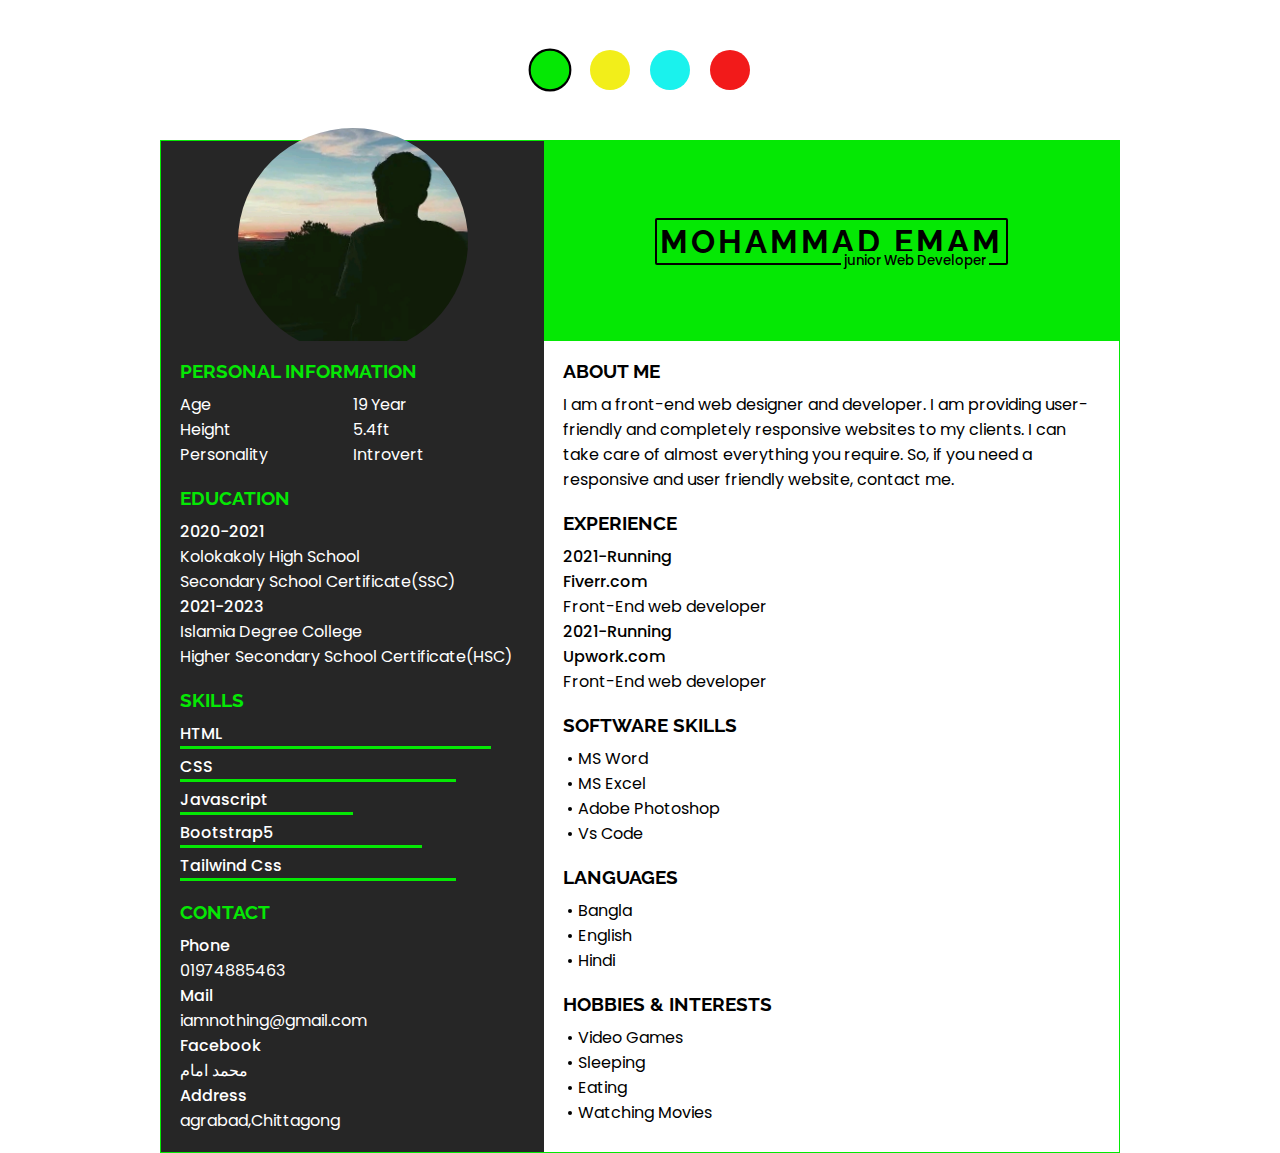
<file: index.html>
<!DOCTYPE html>
<html lang="en">

<head>
	<meta charset="UTF-8">
	<meta http-equiv="X-UA-Compatible" content="IE=Edge">
	<meta name="viewport" content="width=device-width, initial-scale=1">
	<title>HTML</title>
	<!-- HTML -->
	<link rel="stylesheet" href="https://cdnjs.cloudflare.com/ajax/libs/font-awesome/6.2.1/css/all.min.css" integrity="sha512-MV7K8+y+gLIBoVD59lQIYicR65iaqukzvf/nwasF0nqhPay5w/9lJmVM2hMDcnK1OnMGCdVK+iQrJ7lzPJQd1w==" crossorigin="anonymous" referrerpolicy="no-referrer" />
	<!-- Custom Styles -->
	<link rel="stylesheet" href="style.css">
</head>

<body>
  
	<div class="btn">
		<div class="button active" data-color="#05E804"></div>
		<div class="button yellowbtn" data-color="#F2EE1A"></div>
		<div class="button greenbtn" data-color="#1AF2ED"></div>
		<div class="button redbtn" data-color="#F21A1A"></div>
	</div>
	<div class="container">
		<div class="profile">
			<div class="image">
				<img src="profile/1.jpg">
			</div>
			<div class="user">
				<div class="name">
					<h1>mohammad emam</h1>
					<h5>junior web developer</h5>
				</div>
			</div>
		</div>
		<div class="left-side">
			<div class="info">
				<h3 class="heading">personal information</h3>
				<div class="box">
					<div class="left">
						<p>Age<br>
							Height<br>
							Personality
						<p>
					</div>
					<div class="right">
						<p>19 Year<br>
							5.4ft<br>
						<p>Introvert
						<p>
					</div>
				</div>
			</div>
			<div class="info">
				<h3 class="heading">education</h3>
				<h4>2020-2021</h4>
				<p>
					Kolokakoly High School<br>
					Secondary School Certificate(SSC)
				</p>
				<h4>2021-2023</h4>
				<p>
					Islamia Degree College<br>
					Higher Secondary School Certificate(HSC)
				</p>

			</div>
			<div class="info">
				<h3 class="heading">Skills</h3>
				<h4 class="year">HTML</h4>
				<div class="bar"></div>
				<h4 class="year">CSS</h4>
				<div class="bar"></div>
				<h4 class="year">Javascript</h4>
				<div class="bar"></div>
				<h4 class="year">Bootstrap5</h4>
				<div class="bar"></div>
				<h4 class="year">Tailwind Css</h4>
				<div class="bar"></div>
			</div>
			<div class="info">
				<h3 class="heading">contact</h3>
				<h4 class="year">Phone</h4>
				<p><i class="fa-solid fa-phone"></i> 01974885463</p>
				<h4 class="year">Mail</h4>
				<p><i class="fa-solid fa-envelope"></i> iamnothing@gmail.com</p>
				<h4 class="year">Facebook</h4>
				<p><i class="fa-brands fa-facebook"></i> محمد امام</p>
				<h4 class="year">Address</h4>
				<p><i class="fa-solid fa-location-dot"></i> agrabad,Chittagong</p>
			</div>
		</div>
		<div class="right-side">
			<div class="info">
				<h3 class="heading">about me</h3>
				<p>
					I am a front-end web designer and developer. I am providing user-friendly and completely responsive websites to my clients. I can take care of almost everything you require. So, if you need a responsive and user friendly website, contact me.
				</p>
			</div>
			<div class="info">
				<h3 class="heading">experience</h3>
				<h4>2021-Running</h4>
				<h4>Fiverr.com</h4>
				<p>Front-End web developer</p>
				<h4>2021-Running</h4>
				<h4>Upwork.com</h4>
				<p>Front-End web developer</p>
			</div>
			<div class="info">
				<h3 class="heading">Software skills</h3>
				<ul>
					<li>MS Word</li>
					<li>MS Excel</li>
					<li>Adobe Photoshop</li>
					<li>Vs Code</li>
				</ul>
			</div>
			<div class="info">
				<h3 class="heading">Languages</h3>
				<ul>
					<li>Bangla</li>
					<li>English</li>
					<li>Hindi</li>
				</ul>
			</div>
			<div class="info">
				<h3 class="heading">hobbies & interests</h3>
				<ul>
					<li>Video Games</li>
					<li>Sleeping</li>
					<li>Eating</li>
					<li>Watching Movies</li>
				</ul>
			</div>
		</div>
	</div>

	<!-- Javascript Link -->
	<script src="script.js"></script>
</body>

</html>
</file>
<file: style.css>
@import url('https://fonts.googleapis.com/css2?family=Raleway:wght@400;500;600;700;800;900&display=swap');
@import url('https://fonts.googleapis.com/css2?family=Poppins:wght@100;200;300;400;500;600;700;800;900&family=Raleway:ital,wght@0,400;0,500;0,600;0,700;1,400;1,500;1,600&display=swap');

* {
	margin: 0;
	padding: 0;
	box-sizing: border-box;
	list-style: none;
	font-family: "Poppins", sans-serif;
	text-decoration: none;
}

:root {
	--theme: #05E804;
	--secondary-theme: #262626;
	--white-font: #FFFFFF;
	--black-font: #000000;
}


body {
	width: 100%;
	/* margin: 25% 0; */
	display: flex;
	flex-direction: column;
	align-items: center;
	justify-content: center;
}

.btn {
	display: flex;
	gap: 20px;
	align-items: center;
	justify-content: center;
	padding: 50px 0;
	margin: 0 auto;
}
.button {
	width: 40px;
	height: 40px;
	border-radius: 50%;
	background: #05E804;
}

.active {
	border: 2px solid #000000;
	transform: scale(1.07);
	transition: .3s;
}

.yellowbtn {
	background: #F2EE1A;
}

.greenbtn {
	background: #1AF2ED;
}

.redbtn {
	background: #F21A1A;
}

.container {
	width: 75%;
	max-width: 100%;
	display: flex;
	flex-wrap: wrap;
	border: 1px solid var(--theme);
}

.profile {
	width: 100%;
	display: flex;
	align-items: center;
	justify-content: center;
}

.profile .image {
	width: 40%;
	height: 200px;
	display: flex;
	align-items: center;
	justify-content: center;
	background: var(--secondary-theme);
}

.image img {
	width: 60%;
	border-radius: 50%;
}

.profile .user {
	width: 60%;
	height: 200px;
	display: flex;
	align-items: center;
	justify-content: center;
	background: var(--theme);
}

.user .name h1 {
	text-transform: uppercase;
	letter-spacing: 3px;
	font-family: "Raleway", sans-serif;
  z-index: 2;
  
}

.name {
	position: relative;
	padding: 3px;
	border: 2px solid var(--black-font);
	border-radius: 2px;
}

.user h5 {
	position: absolute;
	white-space: nowrap;
	bottom: -20%;
	right: 5%;
	padding: 0 3px;
	font-weight: 500;
	background: var(--theme);
	text-transform: capitalize;
}

.left-side {
	width: 40%;
	padding: 2%;
	background: var(--secondary-theme);
}

.right-side {
	width: 60%;
	padding: 2%;
}

.heading {
	text-transform: uppercase;
	font-family: "Raleway", sans-serif;
	margin-bottom: 10px;
}

h4 {
	font-weight: 500;
}

.left-side .heading {
	color: var(--theme);
}

.left-side h4,
.left-side p {
	color: var(--white-font);

}

.info:not(:last-child) {
	margin-bottom: 20px;
}

.bar {
	width: 90%;
	height: 3px;
	background: var(--theme);
	margin-bottom: 5px;
}

.bar:nth-of-type(2) {
	width: 80%;
}

.bar:nth-of-type(3) {
	width: 50%;
}

.bar:nth-of-type(4) {
	width: 70%;
}
.bar:nth-of-type(5) {
	width: 80%;
}

.box {
	width: 100%;
	display: flex;
}

.box .left,
.box .right {
	width: 50%;
}

ul li {
	padding-left: 15px;
	position: relative;
}

ul li:before {
	position: absolute;
	content: "";
	height: 4px;
	width: 4px;
	top: 50%;
	left: 5px;
	transform: translateY(-50%);
	background: var(--black-font);
	border-radius: 50%;
}

@media (max-width: 500px) {
	.btn{
		top: 2%;
		left: 50%;
		flex-direction: row;
		column-gap: 5px;
		transform: translateX(-50%);
	}
	.button{
		height: 30px;
		width: 30px;
	}
	.container {
		width: 98%;
		border: none;
	}

	.profile .image,
	.profile .user {
		height: 150px;
	}

	.name h1 {
		font-size: 14px;
	}

	.name h5 {
		font-size: 8px;
		
	}

	.heading,
	h4,
	ul li {
		font-size: 12px;
	}

	p {
		font-size: 10px;
	}

	.bar {
		height: 2px;
	}
}
</file>
